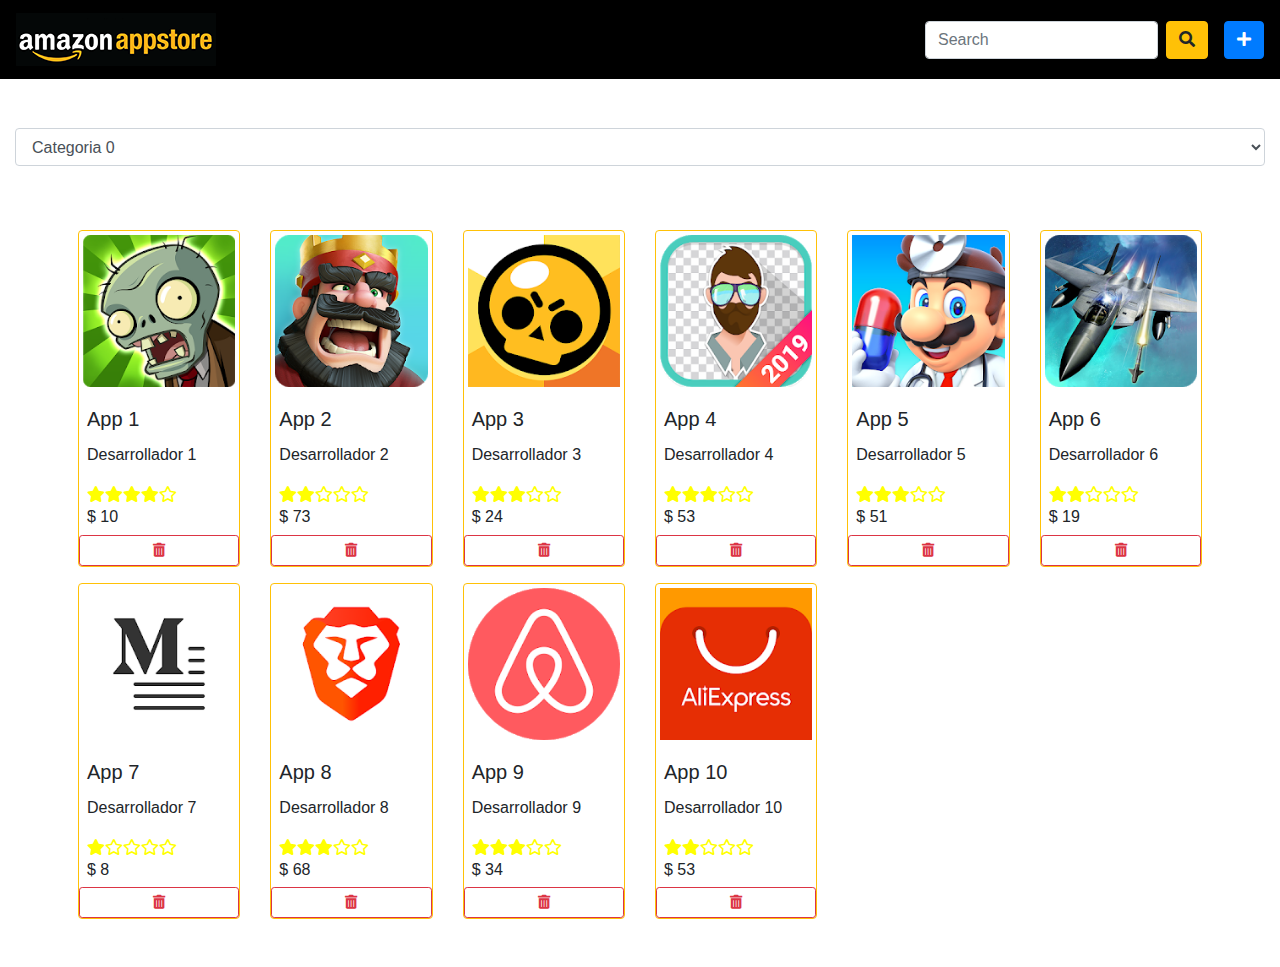
<file: appstore/index.html>
<!DOCTYPE html>
<html lang="en">

<head>
    <meta charset="UTF-8">
    <meta name="viewport" content="width=device-width, initial-scale=1.0">
    <meta http-equiv="X-UA-Compatible" content="ie=edge">
    <title>Amazon Appstore</title>
    <link rel="stylesheet" type="text/css" media="screen" href="css/bootstrap.min.css" />
    <link rel="stylesheet" href="css/all.css">
    <!--FontAwesome-->
    <link rel="stylesheet" href="css/main.css">
</head>

<body>
    <nav class="navbar navbar-expand-md navbar-dark bg-dark fixed-top colorNav">
        <a class="navbar-brand" href="#"><img src="img/logo.png" alt=""></a>
        <button class="navbar-toggler" type="button" data-toggle="collapse" data-target="#navbarsExampleDefault" aria-controls="navbarsExampleDefault" aria-expanded="false" aria-label="Toggle navigation">
  	<span class="navbar-toggler-icon"></span>
  </button>
        <div class="collapse navbar-collapse" id="navbarsExampleDefault">
            <ul class="navbar-nav mr-auto">
            </ul>
            <form class="form-inline my-2 my-lg-0">
                <input class="form-control mr-sm-2" type="text" placeholder="Search" aria-label="Search">
                <button class="btn btn btn-warning my-2 my-sm-0" type="submit"><i class="fas fa-search"></i>
    </button>
                <button class="btn btn btn-primary my-2 my-sm-0 ml-3" type="button" id="btnNuevo"><i class="fas fa-plus"></i>
    </button>
            </form>
        </div>
    </nav>

    <div class="container-fluid">
        <div class="row">
            <div class="col-12 col-lg-12 mt-5">
                <select name="categoria" id="categoria" class="form-control">
        <option value="null" selected="true">Seleccione una categoria</option>
    </select>
            </div>
        </div>
        <div class="row m-5" id="app">
        </div>
        <!---inicio img--->
    </div>

    <!--INICIO MODAL--->
    <!-- Modal descripcion app-->
    <div class="modal fade" id="descripcionApp" tabindex="-1" role="dialog" aria-labelledby="exampleModalLabel" aria-hidden="true">
        <div class="modal-dialog" role="document">
            <div class="modal-content">
                <div class="col-12 pt-3">
                    <div id="carouselExampleIndicators" class="carousel slide" data-ride="carousel">
                        <ol class="carousel-indicators">
                            <li data-target="#carouselExampleIndicators" data-slide-to="0" class="active"></li>
                            <li data-target="#carouselExampleIndicators" data-slide-to="1"></li>
                            <li data-target="#carouselExampleIndicators" data-slide-to="2"></li>
                        </ol>
                        <div class="carousel-inner" id="img">
                        </div>
                        <a class="carousel-control-prev" href="#carouselExampleIndicators" role="button" data-slide="prev">
                            <span class="carousel-control-prev-icon" aria-hidden="true"></span>
                            <span class="sr-only">Previous</span>
                        </a>
                        <a class="carousel-control-next" href="#carouselExampleIndicators" role="button" data-slide="next">
                            <span class="carousel-control-next-icon" aria-hidden="true"></span>
                            <span class="sr-only">Next</span>
                        </a>
                    </div>
                    <hr>
                </div>
                <div class="container-fluid mb-3 mt-3" style="max-width: 540px;">
                    <div class="row" id='descripAPP'>
                        <div class="col-md-4" id="ico">
                        </div>
                        <div class="col-md-8">
                            <h5 class="card-title" id="nombreApp"></h5>
                            <small class="txt-mut text-muted" id="desarrolladorApp"></small>
                            <p id="desApp"></p>
                            <p>
                                <h5 id="precioApp"></h5>
                            </p>
                        </div>
                        <div class="col-12">
                            <hr>
                            <p id="estrellasApp" class="text-center"></p>
                            <hr>
                        </div>
                    </div>
                </div>
                <div class="container-fluid" style="max-width: 540px;">
                    <div class="row mb-1" id="comentarios">
                    </div>
                </div>


                <div class="modal-footer">
                    <button type="button" class="btn btn-secondary" data-dismiss="modal">Cerrar</button>
                    <button type="button" class="btn btn-success" id="btnInstalar" style=" display: none;">Instalar</button>
                </div>
            </div>
        </div>
    </div>
    <!--FIN MODAL--->

    <!---modal agregar-->
    <!-- Modal -->
    <div class="modal fade" id="modalAdd" tabindex="-1" role="dialog" aria-labelledby="exampleModalLabel" aria-hidden="true">
        <div class="modal-dialog" role="document">
            <div class="modal-content">
                <div class="modal-header">
                    <h5 class="modal-title" id="exampleModalLabel">Agregar Aplicacion</h5>
                    <button type="button" class="close" data-dismiss="modal" aria-label="Close">
        <span aria-hidden="true">&times;</span>
       </button>
                </div>
                <div class="modal-body">
                    <div class="container-fluid">
                        <div class="row">
                            <div class="col-12">
                                <input class="form-control mb-2" type="text" id="nombreAplicacion" placeholder="Nombre Aplicacion">
                                <input class="form-control mb-2" type="text" id="desarrollador" placeholder="Desarrollador Aplicacion">
                                <input class="form-control mb-2" type="number" id="calificacion" placeholder="Calificacion" min="0" max="5">
                                <select class="form-control mb-2" id="slcIcono">
      			
      		</select>
                                <select class="form-control mb-2" id="slcCate">
      			
      		</select>
                                <textarea class="form-control mb-2" id="descripcionCat" placeholder="Descripcion"></textarea>
                            </div>
                        </div>
                    </div>
                </div>
                <div class="modal-footer">
                    <button type="button" class="btn btn-secondary" data-dismiss="modal">Cerrar</button>
                    <button type="button" class="btn btn-primary" onclick="guardarApp()">Guardar</button>
                </div>
            </div>
        </div>
    </div>

    <script src="js/jquery-3.4.1.min.js"></script>
    <script src="js/popper.min.js"></script>
    <script src="js/bootstrap.min.js"></script>
    <script src="js/controlador.js"></script>
</body>

</html>
</file>
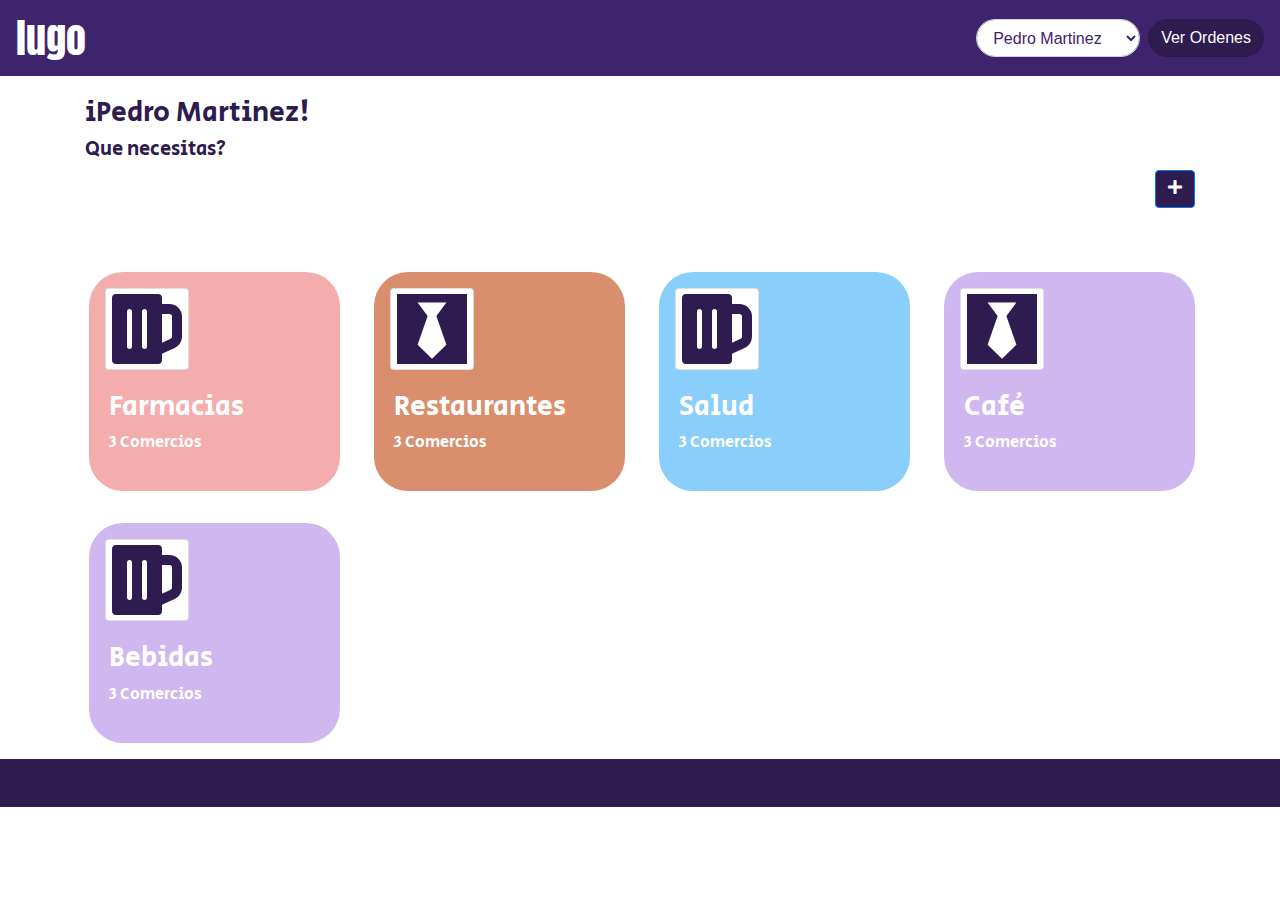
<file: lugo/index.html>
<!DOCTYPE html>
<html lang="en">

<head>
    <meta charset="UTF-8">
    <meta name="viewport" content="width=device-width, initial-scale=1.0">
    <meta http-equiv="X-UA-Compatible" content="ie=edge">
    <title>Lugo</title>
    <link rel="stylesheet" type="text/css" media="screen" href="css/bootstrap.min.css" />
    <link rel="stylesheet" href="css/all.css">
    <!--FontAwesome-->
    <link rel="stylesheet" href="css/main.css">
    <link href="https://fonts.googleapis.com/css2?family=Secular+One&display=swap" rel="stylesheet">
    <link href="https://fonts.googleapis.com/css2?family=Anton&display=swap" rel="stylesheet">
</head>

<body>
    <nav class="navbar navbar-expand-md navbar-dark bg-dark fixed-top colorNav ">
        <a class="navbar-brand letraTitulo" href="#">lugo</a>
        <button class="navbar-toggler" type="button" data-toggle="collapse" data-target="#navbarsExampleDefault" aria-controls="navbarsExampleDefault" aria-expanded="false" aria-label="Toggle navigation">
            <span class="navbar-toggler-icon"></span>
        </button>

        <div class="collapse navbar-collapse" id="navbarsExampleDefault">
            <ul class="navbar-nav mr-auto">
            </ul>
            <form class="form-inline my-2 my-lg-0">
                <select id="usuarioActual" class="form-control colorBtn rounded-pill" onchange="cambiarUsuario()">
                <option value="">Pedro Fernandez</option>
            </select>
                <button class="btn btn-secondary ml-2 my-2 my-sm-0 rounded-pill colorbtnOrdenes" type="button" id="verOrdenes">Ver Ordenes</button>
            </form>
        </div>
    </nav>

    <!---inicio contenedor-->
    <div class="container letra">
        <div class="row mb-5 mt-3" style="color:#2e1b50;">
            <div class="col-12 ">
                <h3 id="nombreUsuario"></h3>
                <h5>Que necesitas?</h5>
                <button id="btnCategoria" type="button" class="btn btn-primary" style="background-color: #2e1b50; float:right"><i class="fas fa-plus"></i></button>
            </div>
        </div>
        <div class="row" id="categorias">
        </div>
    </div>

    <!--modal mostrar ordenes-->
    <!-- Modal -->
    <div class="modal fade" id="modalVerOrdenes" tabindex="-1" role="dialog" aria-labelledby="exampleModalLabel" aria-hidden="true">
        <div class="modal-dialog modal-dialog-centered" role="document">
            <div class="modal-content">
                <div style="background-color: #2e1b50;color:#fff">
                    <h5 id="usuarioOrden" class="m-3"></h5>
                </div>
                <div class="modal-body">
                    <div class="card">
                        <ul class="list-group list-group-flush" id="ordenes">
                        </ul>
                    </div>
                </div>
                <div>
                    <button type="button" class="btn btn-secondary rounded-pill m-3 btn-sm" style="background-color: #2e1b50;float:right" data-dismiss="modal">Cerrar</button>
                </div>
            </div>
        </div>
    </div>

    <!--modal mostrar empresas-->
    <!-- Large modal -->
    <div class="modal fade" id="modalVerEmpresas" tabindex="-1" role="dialog" aria-labelledby="exampleModalLabel" aria-hidden="true">
        <div class="modal-dialog modal-dialog-centered modal-lg" role="document">
            <div class="modal-content">
                <div style="background-color: #2e1b50;color:#fff">
                    <h5 id="empresa" class="m-3"></h5>
                </div>
                <div class="container-fluid">
                    <div class="row" id="empresasCatalogo">

                    </div>
                </div>
            </div>
        </div>
    </div>

    <!--modal mostrar orden-->
    <!-- Large modal -->
    <div class="modal fade" id="modalPedido" tabindex="-1" role="dialog" aria-labelledby="exampleModalLabel" aria-hidden="true">
        <div class="modal-dialog modal-dialog-centered " role="document">
            <div class="modal-content">
                <div class="container-fluid">
                    <div class="row">
                        <h5 class="ml-3 mt-3" style="color: #2e1b50;" id="producto">
                        </h5>
                    </div>
                    <div class="row mt-2">
                        <p id="descripcioPedido" class="text-muted ml-2"></p>
                        <div class="col-6 mt-2">
                            Cantidad a solicitar:
                        </div>
                        <div class="col-6 mt-2">
                            <input type="number" min="1" max="500" class="form-control" id="cantidad">
                            <h5 id="precioP" style="float: right;"></h5>
                        </div>
                    </div>
                </div>
                <div class="col-12 mt-5">
                    <hr>
                    <button type="button" class="btn btn-secondary rounded-pill m-3 btn-sm" style="background-color: #2e1b50;float:right" onclick="procesarOrden()">Procesar Orden</button>
                </div>
            </div>
            <div>
                <button type="button" class="btn btn-secondary rounded-pill m-3 btn-sm" style="background-color: #2e1b50;float:right" data-dismiss="modal">Cerrar</button>
            </div>
        </div>
    </div>

    <!--modal mostrar categoria-->
    <!-- Modal -->
    <!--modal mostrar categoria-->
    <!-- Modal -->
    <div class="modal fade" id="nuevaCategoria" tabindex="-1" role="dialog" aria-labelledby="exampleModalLabel" aria-hidden="true">
        <div class="modal-dialog modal-dialog-centered" role="document">
            <div class="modal-content">
                <div class="container-fluid">
                    <div class="mb-2 mt-2" style="background-color: #2e1b50;color:#fff;padding-bottom: 10px;padding-top: 10px;">
                        <h5 class="m-3">Nueva Categoria</h5>
                    </div>
                    <div class="row">
                        <div class="col-4">
                            <label>Nombre Categoria:</label>
                        </div>
                        <div class="col-8">
                            <input type="text" class="form-control" id="nombreCategoria">
                        </div>
                    </div>
                    <div class="row mt-2">
                        <div class="col-4">
                            <label>Descripcion:</label>
                        </div>
                        <div class="col-8">
                            <textarea type="text" class="form-control" id="descripcionCategoria"></textarea>
                        </div>
                    </div>
                </div>
                <div>
                    <hr>
                    <button id="guardarCategoria" type="button" class="btn btn-secondary rounded-pill btn-sm ml-1 mb-3 mr-2" style="background-color: #2e1b50;float:right">Guardar</button>
                    <button type="button" class="btn btn-secondary rounded-pill  btn-sm mr-1 mb-3" style="float:right" data-dismiss="modal">Cerrar</button>
                </div>
            </div>
        </div>
    </div>


    <div class="fixed-button" style="background-color: #2e1b50;"><br><br></div>


    <script src="js/jquery-3.4.1.min.js"></script>
    <script src="js/popper.min.js"></script>
    <script src="js/bootstrap.min.js"></script>
    <script src="js/controlador.js"></script>
</body>

</html>
</file>
<file: appstore/css/main.css>
body {
    padding-top: 5rem;
}

.starter-template {
    padding: 3rem 1.5rem;
    text-align: center;
}

.colorNav {
    background-color: #000 !important;
    ;
}

.tar {
    border: 1px solid var(--warning);
}

.tar:hover {
    background-color: #ffc107;
    border-color: #ffc107;
    color: #fff;
}

.star {
    color: yellow;
}

.padImg {
    padding-top: 4px;
    padding-right: 4px;
    padding-left: 4px;
    padding-bottom: 4px;
}
</file>
<file: lugo/css/main.css>
body {
    padding-top: 5rem;
}

.starter-template {
    padding: 3rem 1.5rem;
    text-align: center;
}

.colorNav {
    background-color: #3e246c!important;
}

.colorBtn {
    color: #3e246c!important;
}

.colorbtnOrdenes {
    background-color: #2e1b50 !important;
    color: #fff;
    border-color: #2e1b50;
}

.letra {
    font-family: 'Secular One', sans-serif;
}

.letraTitulo {
    font-family: 'Anton', sans-serif;
    font-weight: 400;
    font-size: 40px;
    padding-top: 0px;
    padding-bottom: 0px;
}
</file>
